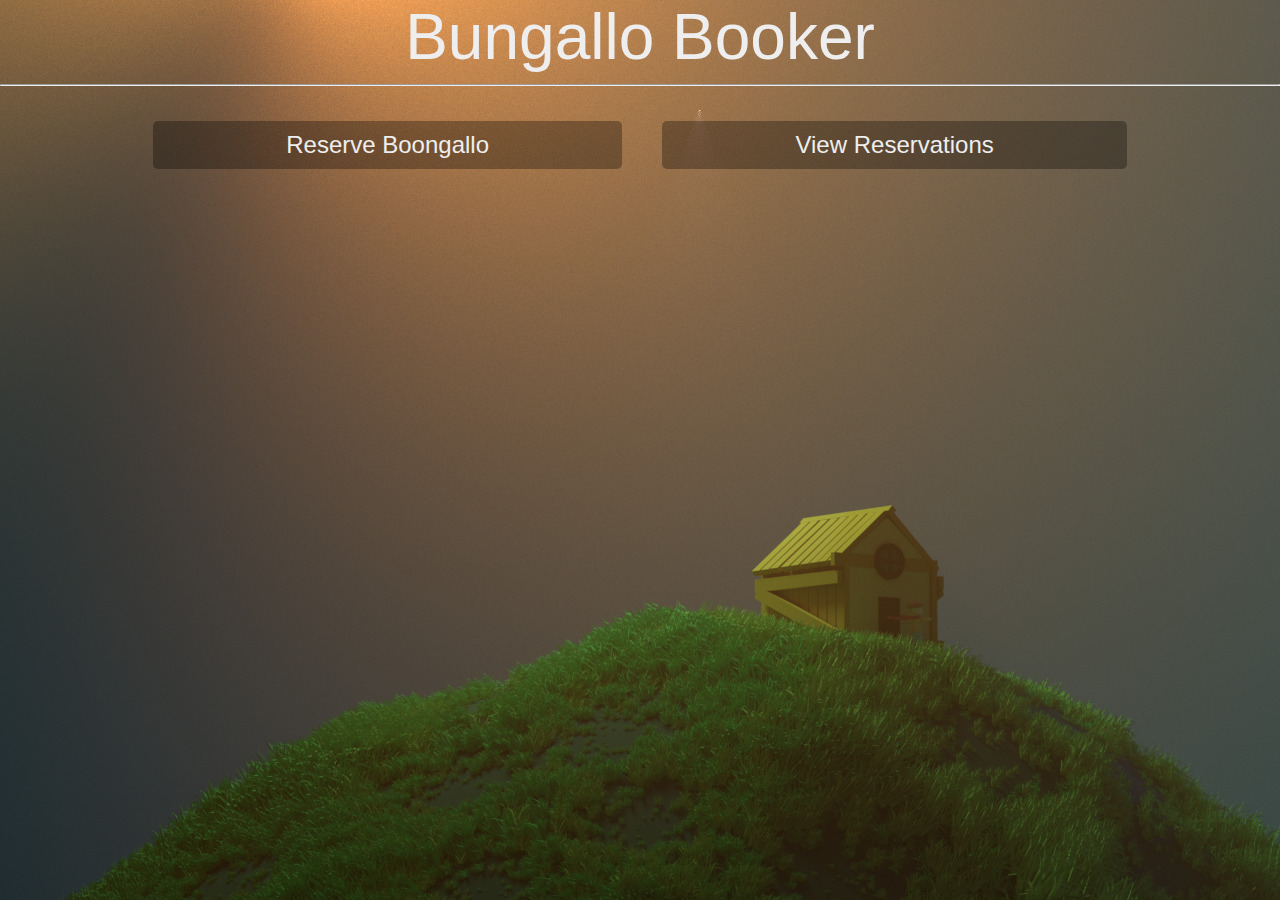
<file: index.html>
<!DOCTYPE html>
<html lang="en">

<head>
  <meta charset="UTF-8">
  <meta name="viewport" content="width=device-width, initial-scale=1.0">
  <meta http-equiv="X-UA-Compatible" content="ie=edge">
  <title>Document</title>
  <link rel="stylesheet" href="index.css">
</head>

<body>
  <h1 class="brand">Bungallo Booker</h1>
  <hr>
  <div class="container">
    <div class="flex-container">
      <a href="reservation.html" class="button">Reserve Boongallo</a>
      <a href="reservation-list.html" class="button">View Reservations</a>
    </div>
  </div>
</body>

</html>
</file>
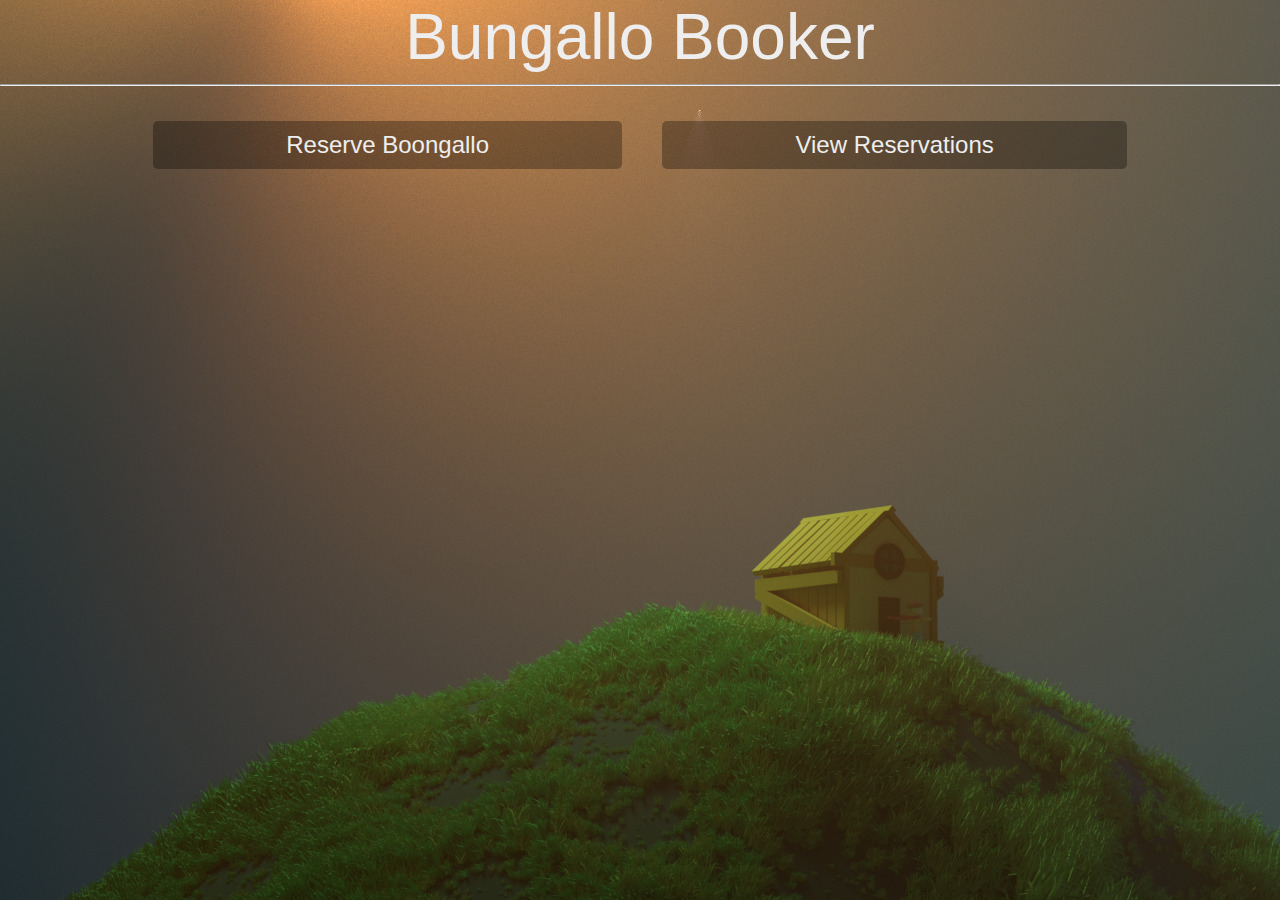
<file: spring-reservations/src/main/resources/static/index.html>
<!DOCTYPE html>
<html lang="en">

<head>
    <meta charset="UTF-8">
    <meta name="viewport" content="width=device-width, initial-scale=1.0">
    <meta http-equiv="X-UA-Compatible" content="ie=edge">
    <title>Document</title>
    <link rel="stylesheet" href="css/index.css">
</head>

<body>
<h1 class="brand">Bungallo Booker</h1>
<hr>
<div class="container">
    <div class="flex-container">
        <a href="reservation.html" class="button">Reserve Boongallo</a>
        <a href="reservation-list.html" class="button">View Reservations</a>
    </div>
</div>
</body>

</html>
</file>
<file: index.css>
/*Global styles*/

body {
  background-image: url("images/vibrant-background.jpg");
  font-family: 'Segoe UI', Tahoma, Geneva, Verdana, sans-serif;
  color: #eeeeee;
  box-sizing: content-box;
}

ul {
  list-style-type: none;
}

* {
  margin: 0;
}

a {
  text-decoration: none;
  color: inherit;
}

.flex-container {
  display: flex;
  flex-direction: row;
  padding: 5px;
  justify-content: space-around;
}

.button {
  background: rgba(0, 0, 0, 0.3);
  padding: 10px;
  margin: 5px;
  border-radius: 5px;
}

.button:hover {
  color: white;
  box-shadow: 0px 0px 5px 0px rgba(0, 0, 0, .8);
}

.brand {
  font-weight: lighter;
  font-size: 4em;
  text-align: center;
  margin-bottom: 10px;
}

.container {
  margin-left: auto;
  margin-right: auto;
  max-width: 1024px;
  padding: 10px;
}

.button {
  flex-grow: 1;
  text-align: center;
  font-size: 1.5em;
  margin: 20px;
}

@media(max-width: 640px) {
  .flex-container {
    flex-direction: column;
  }
  .button {
    margin: auto;
    width: 70%;
    margin-bottom: 10px;
  }
}
</file>
<file: spring-reservations/src/main/resources/static/css/index.css>
/*Global styles*/

body {
  background-image: url("../images/vibrant-background.jpg");
  font-family: 'Segoe UI', Tahoma, Geneva, Verdana, sans-serif;
  color: #eeeeee;
  box-sizing: content-box;
}

ul {
  list-style-type: none;
}

* {
  margin: 0;
}

a {
  text-decoration: none;
  color: inherit;
}

.flex-container {
  display: flex;
  flex-direction: row;
  padding: 5px;
  justify-content: space-around;
}

.button {
  background: rgba(0, 0, 0, 0.3);
  padding: 10px;
  margin: 5px;
  border-radius: 5px;
}

.button:hover {
  color: white;
  box-shadow: 0px 0px 5px 0px rgba(0, 0, 0, .8);
}

.brand {
  font-weight: lighter;
  font-size: 4em;
  text-align: center;
  margin-bottom: 10px;
}

.container {
  margin-left: auto;
  margin-right: auto;
  max-width: 1024px;
  padding: 10px;
}

.button {
  flex-grow: 1;
  text-align: center;
  font-size: 1.5em;
  margin: 20px;
}

@media(max-width: 640px) {
  .flex-container {
    flex-direction: column;
  }
  .button {
    margin: auto;
    width: 70%;
    margin-bottom: 10px;
  }
}
</file>
